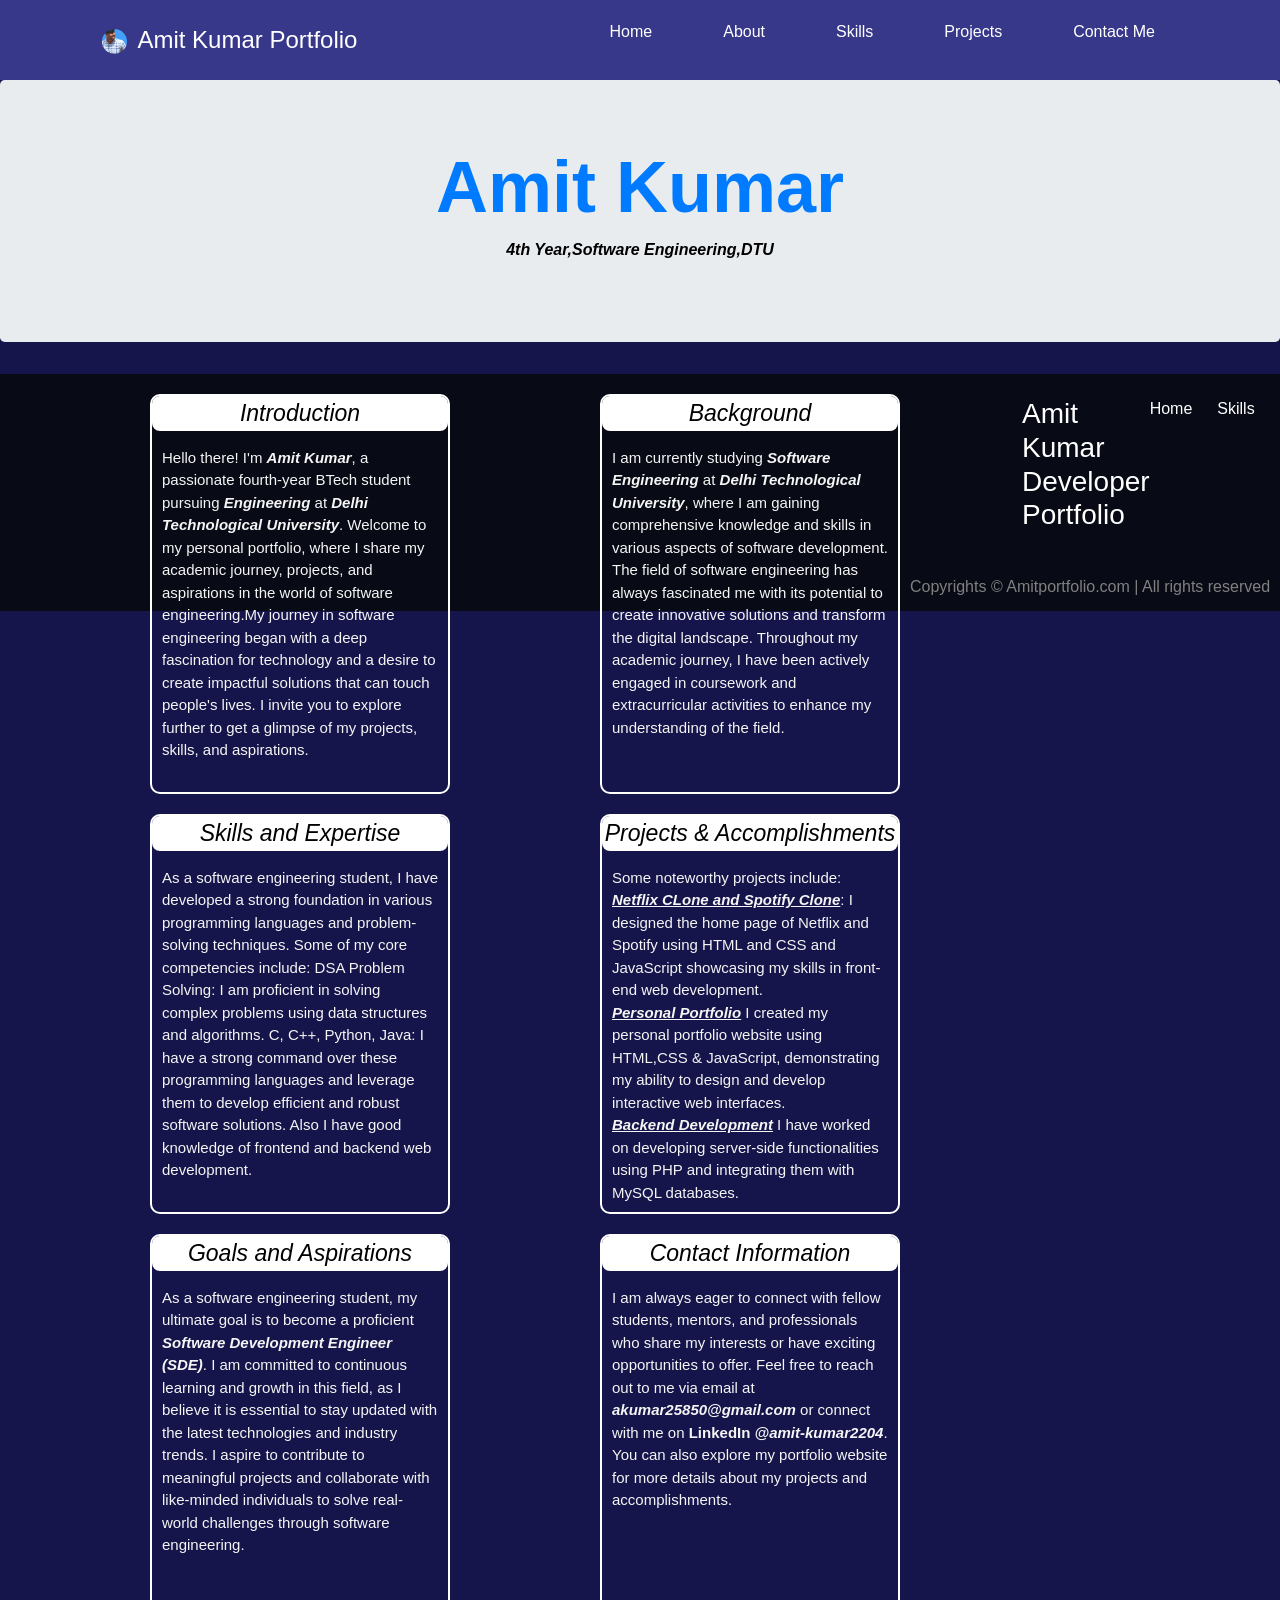
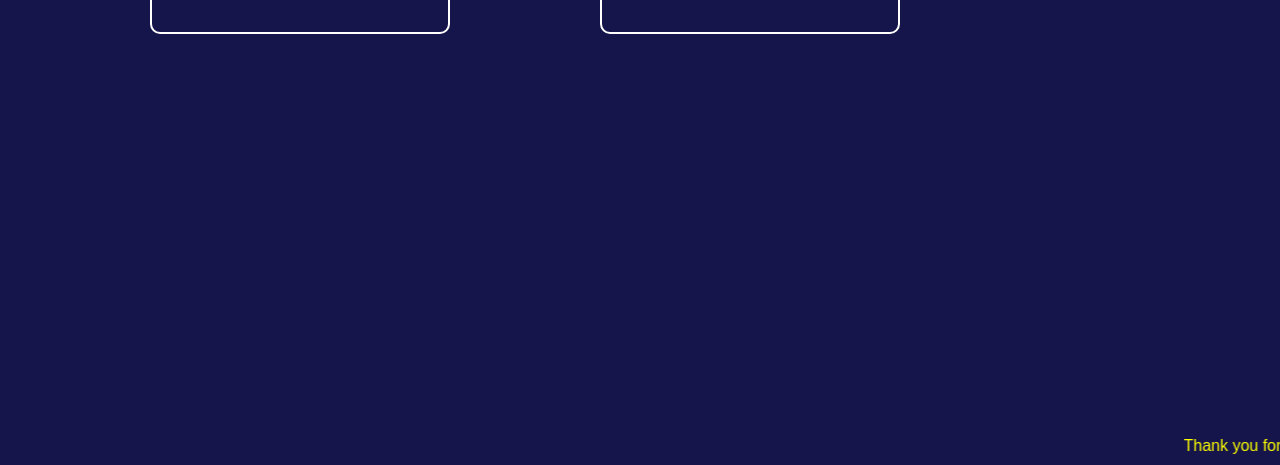
<file: about.html>
<!DOCTYPE html>
<html lang="en">

<head>
    <meta charset="UTF-8">
    <meta http-equiv="X-UA-Compatible" content="IE=edge">
    <meta name="viewport" content="width=device-width, initial-scale=1.0">
    <title>About Me</title>
    <link rel="stylesheet" href="bootstrap.css">
    <link rel="stylesheet" href="aboutCSS.css">
    <link rel="icon" type="img/jpg" href="Feviconme.jpg">

</head>

<body>
    <header>
        <nav>
            <div class="left">
                <img class="dp" src="me.jpg" alt="">
                <a href="index.html" class="ap">Amit Kumar Portfolio</a>

            </div>
            <div class="right">
                <ul>
                    <li><a class="link" href="index.html">Home</a></li>
                    <li><a class="link" href="about.html">About</a></li>
                    <li><a class="link" href="skills.html">Skills</a></li>
                    <li><a class="link" href="projects.html">Projects</a></li>
                    <li><a class="link" href="contact.html">Contact Me</a></li>
                </ul>

            </div>
        </nav>
    </header>
    <main>
    <div class="jumbotron text-center ">
        <h1 class="display-3 font-weight-bold text-primary"> Amit Kumar </h1>
        <p class="font-italic font-weight-bold">4th Year,Software Engineering,DTU</p>
    </div>
    <div class="main1">
        <div class="a1">
            <center>
                <p class="head">Introduction</p>
            </center>
            <p class="b1text">Hello there! I'm <b><i>Amit Kumar</i></b>, a passionate fourth-year BTech student pursuing
                <b><i>Engineering</i></b> at <b><i>Delhi
                        Technological University</i></b>. Welcome to my personal portfolio, where I share my academic
                journey,
                projects, and
                aspirations in the world of software engineering.My journey in software engineering began with a deep
                fascination for technology and a desire to create impactful solutions that can touch people's lives.
                I invite you to explore further to get a glimpse of my projects, skills, and aspirations.
            </p>

        </div>
        <div class="b1">
            <center>
                <p class="head">Background</p>
            </center>
            <p class="b2text">I am currently studying <b><i>Software Engineering</i></b> at <b><i>Delhi Technological
                        University</i></b>, where I am
                gaining comprehensive knowledge and skills in various aspects of software development. The field of
                software engineering has always fascinated me with its potential to create innovative solutions and
                transform the digital landscape. Throughout my academic journey, I have been actively engaged in
                coursework and extracurricular activities to enhance my understanding of the field.</p>

        </div>
        <div class="c1">
            <center>
                <p class="head">Skills and Expertise</p>
            </center>
            <p class="b2text">As a software engineering student, I have developed a strong foundation in various
                programming languages and problem-solving techniques. Some of my core competencies include:
                DSA Problem Solving: I am proficient in solving complex problems using data structures and algorithms.
                C, C++, Python, Java: I have a strong command over these programming languages and leverage them to
                develop efficient and robust software solutions. Also I have good knowledge of frontend and backend web
                development.
            </p>

        </div>
    </div>

    <div class="main2">
        <div class="a2">
            <center>
                <p class="head">Projects & Accomplishments</p>
            </center>
            <p class="b2text"> Some noteworthy projects include:
                <b><i><u>Netflix CLone and Spotify Clone</u></i></b>: I designed the home page of Netflix and Spotify using HTML and
                CSS and JavaScript showcasing my
                skills in front-end web development.
                <br>
                <b><i><u>Personal Portfolio</u></i></b> I created my personal portfolio website using HTML,CSS &
                JavaScript,
                demonstrating my ability to design and develop interactive web interfaces.
                <br><i><b><u>Backend Development</u></b></i> I have worked on developing server-side functionalities
                using PHP and integrating
                them with MySQL databases.

            </p>

        </div>
        <div class="b2">
            <center>
                <p class="head">Goals and Aspirations</p>
            </center>
            <p class="b2text">
                As a software engineering student, my ultimate goal is to become a proficient <b><i>Software Development
                        Engineer (SDE)</i></b>. I am committed to continuous learning and growth in this field, as I
                believe it is
                essential to stay updated with the latest technologies and industry trends. I aspire to contribute to
                meaningful projects and collaborate with like-minded individuals to solve real-world challenges through
                software engineering.

            </p>

        </div>
        <div class="c2">
            <center>
                <p class="head">Contact Information</p>
            </center>
            <p class="b2text">
                I am always eager to connect with fellow students, mentors, and professionals who share my interests or
                have exciting opportunities to offer. Feel free to reach out to me via email at <b><i>akumar25850@gmail.com</i></b> or
                connect with me on <b>LinkedIn <i>@amit-kumar2204</i></b>. You can also explore my portfolio website for
                more details about my projects and accomplishments.
            </p>

        </div>
    </div>
    <div class="last"><center><marquee>Thank you for visiting my portfolio, and I look forward to connecting with you!</marquee></div>
    </main>
    <footer>
        <div class="footer">
            <div class="footer-first">
                <h3>Amit Kumar Developer Portfolio</h3>
            </div>
            <div class="footer-second">
                <ul>
                    <li><a href="index.html" class="flinks">Home</a></li>
                    <li><a href="skills.html" class="flinks">Skills</a></li>
                    <li><a href="projects.html" class="flinks">Projects</a></li>
                    <li><a href="contact.html" class="flinks">Contact</a></li>
                </ul>
            </div>
            
        </div>
        <div class="footer-rights">
            Copyrights &#169; Amitportfolio.com | All rights reserved
        </div>
    </footer>    
    
        
    
</body>

</html>
</file>
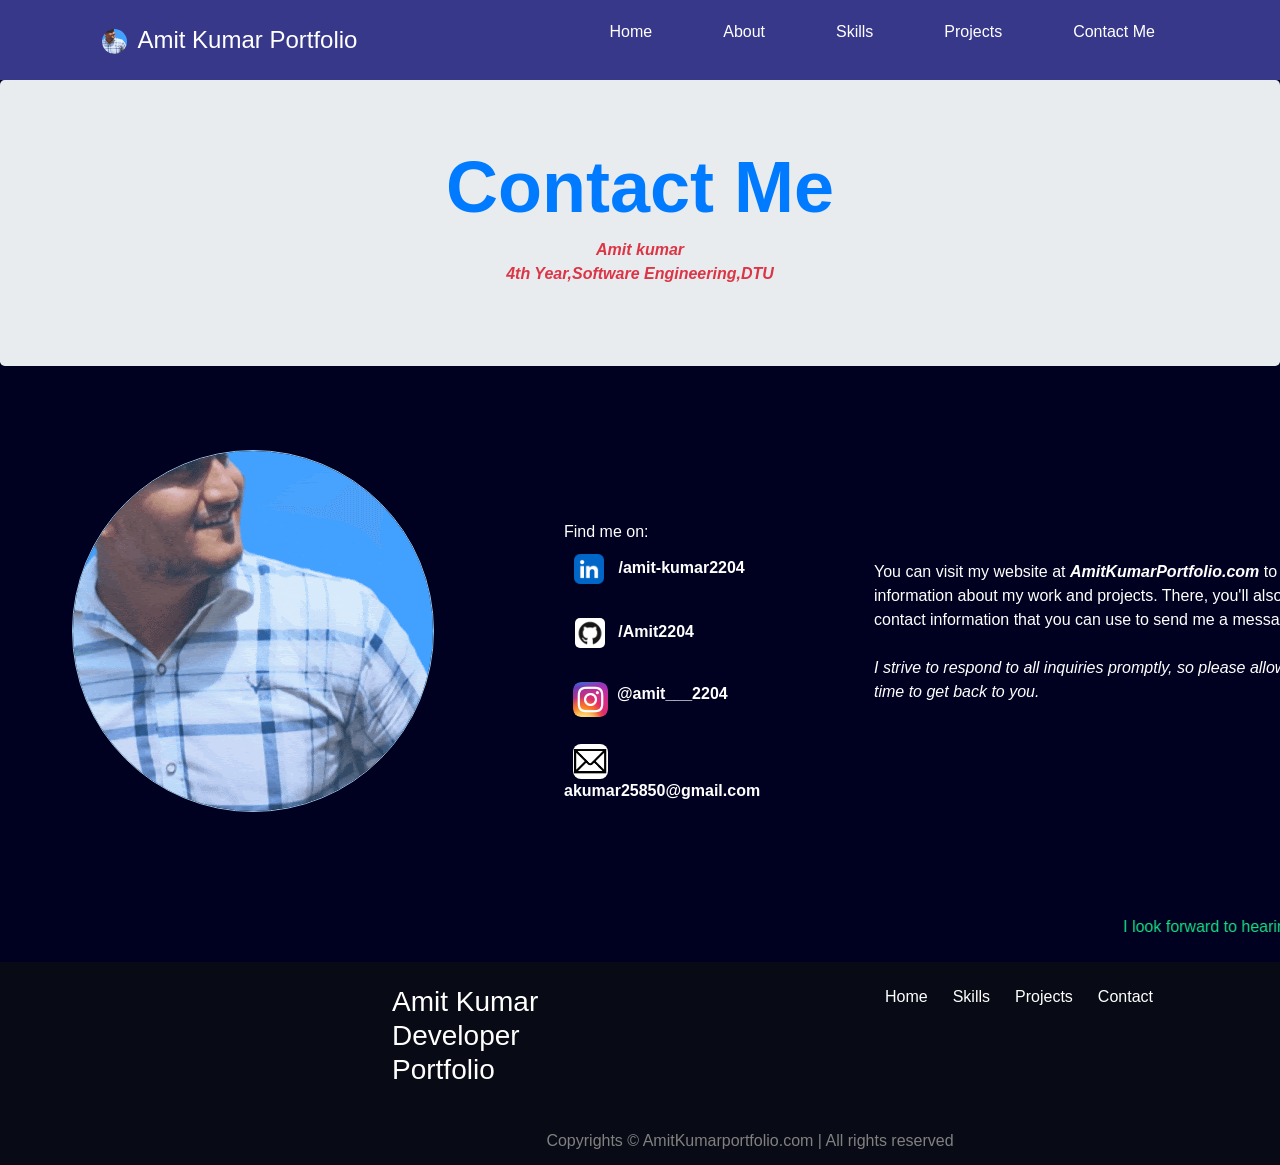
<file: contact.html>
<!DOCTYPE html>
<html lang="en">

<head>
    <meta charset="UTF-8">
    <meta http-equiv="X-UA-Compatible" content="IE=edge">
    <meta name="viewport" content="width=device-width, initial-scale=1.0">
    <title>Contact Me</title>
    <link rel="stylesheet" href="bootstrap.css">
    <link rel="stylesheet" href="contactCSS.css">
    <link rel="icon" type="img/jpg" href="Feviconme.jpg">

</head>

<body>
    <header>
        <nav>
            <div class="left">
                <img class="dp" src="me.jpg" alt="">
                <a href="index.html" class="ap">Amit Kumar Portfolio</a>

            </div>
            <div class="right">
                <ul>
                    <li><a class="link" href="index.html">Home</a></li>
                    <li><a class="link" href="about.html">About</a></li>
                    <li><a class="link" href="skills.html">Skills</a></li>
                    <li><a class="link" href="projects.html">Projects</a></li>
                    <li><a class="link" href="contact.html">Contact Me</a></li>
                </ul>

            </div>
        </nav>
    </header>
    <main>
        <div class="jumbotron text-center jbt mainhead">
            <h1 class="display-3 font-weight-bold text-primary">Contact Me</h1>
            <p class="text-danger font-italic font-weight-bold">Amit kumar <br>4th Year,Software Engineering,DTU</p>
        </div>
        <div class="left1">
            <div class="photo">
                <img src="me.jpeg" alt="" class="me">
            </div>
            <div class="right1">
                Find me on:<br>
                <img src="linkedin.webp" alt="" class="in">
                <b><a href="www.linkedin.com/in/amit-kumar2204" class="links">/amit-kumar2204</a></b><br>
                <br>

                <img src="git.png" alt="" class="git">
                <b><a href="https://github.com/akumar2204" class="links">&nbsp;&nbsp;/Amit2204</a></b><br>
                <br>

                <img src="Instagram.webp" alt="" class="ig">
                <b><a href="https://www.instagram.com/amit___2204/profilecard/?igsh=c3Fua2wxa3lreWZw"
                        class="links">&nbsp;@amit___2204</a></b><br>
                <br>

                <img src="mail.png" alt="" class="mail">
                <b><a href="mailto:akumar25850@gmail.com" class="links">&nbsp; akumar25850@gmail.com</a></b>


            </div>
            <div class="right2">
                You can visit my website at <b><i><a href="./index.html">AmitKumarPortfolio.com</a></i></b> to find more
                information about my work and projects. There,
                you'll also find a contact information that you can use to send me a message directly.
                <br><br>

                <i>I strive to respond to all inquiries promptly, so please allow me some time to get back to you. </i>
            </div>
        </div>
        </div>
        <p class="para">
            <marquee scrollamount="10">I look forward to hearing from you and potentially working together on exciting
                projects!</marquee>
        </p>
    </main>
    <footer>
        <div class="footer">
            <div class="footer-first">
                <h3>Amit Kumar Developer Portfolio</h3>
            </div>
            <div class="footer-second">
                <ul>
                    <li><a href="index.html" class="flinks">Home</a></li>
                    <li><a href="skills.html" class="flinks">Skills</a></li>
                    <li><a href="projects.html" class="flinks">Projects</a></li>
                    <li><a href="contact.html" class="flinks">Contact</a></li>
                </ul>
            </div>

        </div>
        <div class="footer-rights">
            Copyrights &#169; AmitKumarportfolio.com | All rights reserved
        </div>
    </footer>
</body>

</html>
</file>
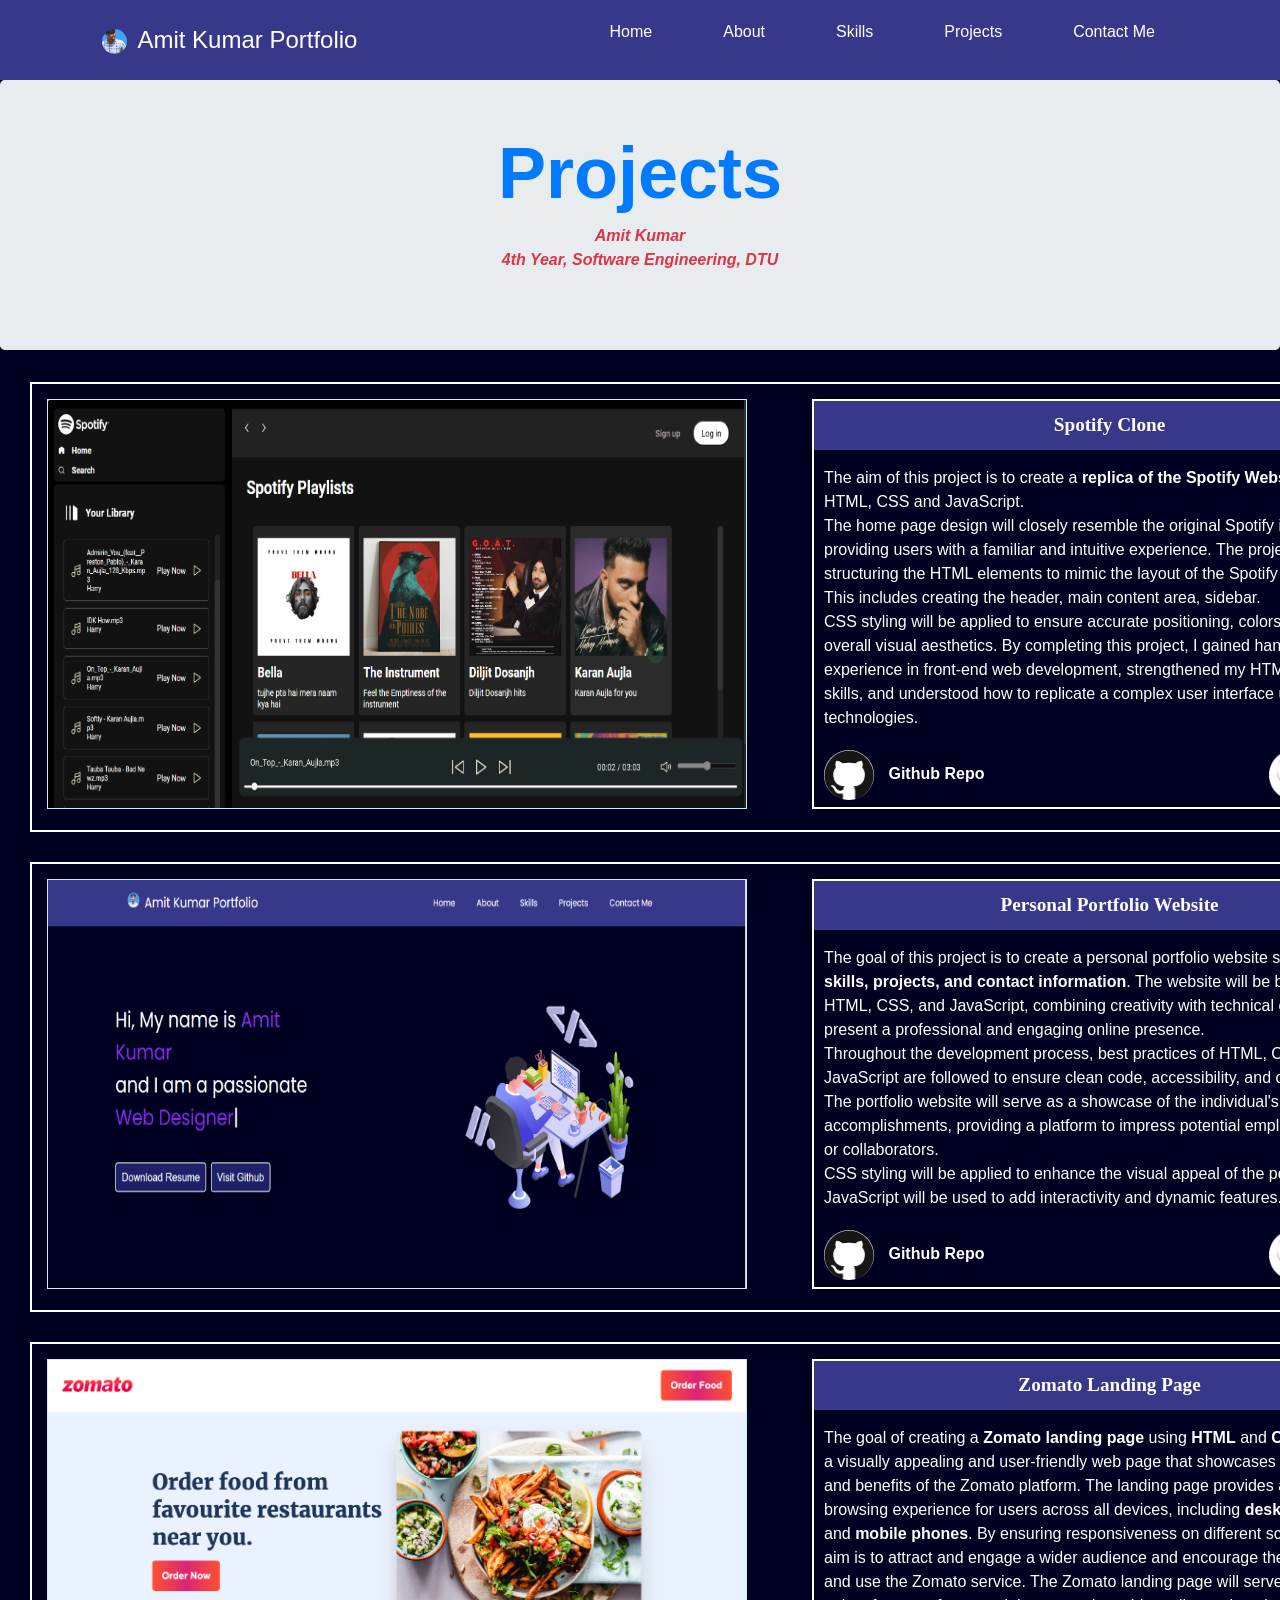
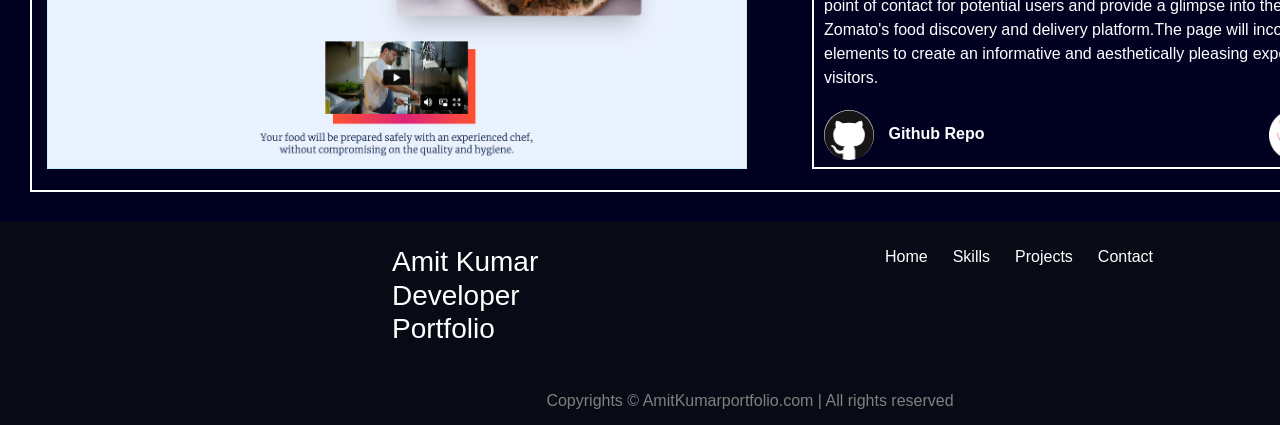
<file: projects.html>
<!DOCTYPE html>
<html lang="en">

<head>
    <meta charset="UTF-8">
    <meta http-equiv="X-UA-Compatible" content="IE=edge">
    <meta name="viewport" content="width=device-width, initial-scale=1.0">
    <title>Projects</title>
    <link rel="stylesheet" href="bootstrap.css">
    <link rel="stylesheet" href="projectsCSS.css">
    <link rel="icon" type="img/jpg" href="Feviconme.jpg">

</head>

<body>
    <header>
        <nav>
            <div class="left">
                <img class="dp" src="me.jpg" alt="">
                <a href="index.html" class="ap">Amit Kumar Portfolio</a>

            </div>
            <div class="right">
                <ul>
                    <li><a class="link" href="index.html">Home</a></li>
                    <li><a class="link" href="about.html">About</a></li>
                    <li><a class="link" href="skills.html">Skills</a></li>
                    <li><a class="link" href="projects.html">Projects</a></li>
                    <li><a class="link" href="contact.html">Contact Me</a></li>
                </ul>

            </div>
        </nav>
    </header>
    <main>
        <div class="jumbotron text-center jbt mainhead">
            <h1 class="display-3 font-weight-bold text-primary">Projects</h1>
            <p class="text-danger font-italic font-weight-bold">Amit Kumar <br>4th Year, Software Engineering, DTU</p>
        </div>
        <div class="main1">
            <div class="left1">
                <img class="imgl1" src="ig.png" alt="">
            </div>
            <div class="right1">
                <center><b>
                        <p class="projHead">Spotify Clone</p>
                    </b></center>
                <p class="desc_content">The aim of this project is to create a <b>replica of the Spotify Website</b>
                    using HTML, CSS and JavaScript.<br>The home
                    page design will closely resemble the original Spotify interface, providing users with a familiar
                    and
                    intuitive experience.
                    The project will involve structuring the HTML elements to mimic the layout of the Spotify home
                    page.
                    This includes creating the header, main content area, sidebar.<br>CSS styling will be applied
                    to ensure accurate positioning, colors, fonts, and overall visual aesthetics.
                    By completing this project, I gained hands-on experience in front-end web development, strengthened
                    my HTML and CSS skills, and understood how to replicate a complex user interface using these
                    technologies.
                </p>
                <img src="github.png" alt="" class="github">
                <b><a class="gitlink" href="https://github.com/akumar2204/Spotify-clone">Github Repo</a></b>
                <img src="live.png" alt="" class="live">
                <b><a href="https://github.com/akumar2204/Spotify-clone" class="pagelink"> Live Link</a></b>
            </div>
        </div>




        <div class="main2">
            <div class="left2">
                <img class="imgl2" src="anshulPF.png" alt="">
            </div>
            <div class="right2">
                <center><b>
                        <p class="projHead">Personal Portfolio Website </p>
                    </b></center>
                <p class="desc_content">The goal of this project is to create a personal portfolio website showcasing
                    the
                    <b>skills, projects, and contact information</b>. The website will be built using HTML, CSS,
                    and JavaScript, combining creativity with technical expertise to present a professional and engaging
                    online presence.<br>
                    Throughout the development process, best practices of HTML, CSS, and JavaScript are followed to
                    ensure clean code, accessibility, and optimization. The portfolio website will serve as a showcase
                    of
                    the individual's skills and accomplishments, providing a platform to impress potential employers,
                    clients, or collaborators.<br>
                    CSS styling will be applied to enhance the visual appeal of the portfolio, while JavaScript will be
                    used
                    to add interactivity and dynamic features.
                </p>
                <img src="github.png" alt="" class="github">
                <b><a class="gitlink" href="https://github.com/akumar2204/Portfolio">Github Repo</a></b>
                <img src="live.png" alt="" class="live">
                <b><a href="https://github.com/akumar2204/Portfolio" class="pagelink"> Live Link</a></b>
            </div>
        </div>

        <div class="main2">
            <div class="left2">
                <img class="imgl2" src="zomato.png" alt="">
            </div>
            <div class="right2">
                <center><b>
                        <p class="projHead">Zomato Landing Page </p>
                    </b></center>
                <p class="desc_content">The goal of creating a <b>Zomato landing page</b> using <b>HTML</b> and <b>CSS</b> is to 
                    design a visually appealing and user-friendly web page that showcases the key features and 
                    benefits of the Zomato platform. The landing page provides a seamless browsing experience 
                    for users across all devices, including <b>desktops, tablets, </b>and <b>mobile phones</b>. 
                    By ensuring responsiveness on different screen sizes, the aim is to attract and engage a
                    wider audience and encourage them to explore and use the Zomato service.
                
                    The Zomato landing page will serve as the first point of 
                    contact for potential users and provide a glimpse into the world of Zomato's food discovery 
                    and delivery platform.The page will incorporate various elements to 
                    create an informative and aesthetically pleasing experience for visitors.
                </p>
                <img src="github.png" alt="" class="github">
                <b><a class="gitlink" href="https://github.com/akumar2204/Zomato-Landing-Page-UI-">Github Repo</a></b>
                <img src="live.png" alt="" class="live">
                <b><a href="https://github.com/akumar2204/Zomato-Landing-Page-UI-" class="pagelink"> Live Link</a></b>
            </div>
        </div>
    </main>
    <footer>
        <div class="footer">
            <div class="footer-first">
                <h3>Amit Kumar Developer Portfolio</h3>
            </div>
            <div class="footer-second">
                <ul>
                    <li><a href="index.html" class="flinks">Home</a></li>
                    <li><a href="skills.html" class="flinks">Skills</a></li>
                    <li><a href="projects.html" class="flinks">Projects</a></li>
                    <li><a href="contact.html" class="flinks">Contact</a></li>
                </ul>
            </div>

        </div>
        <div class="footer-rights">
            Copyrights &#169; AmitKumarportfolio.com | All rights reserved
        </div>
    </footer>
</body>

</html>
</file>
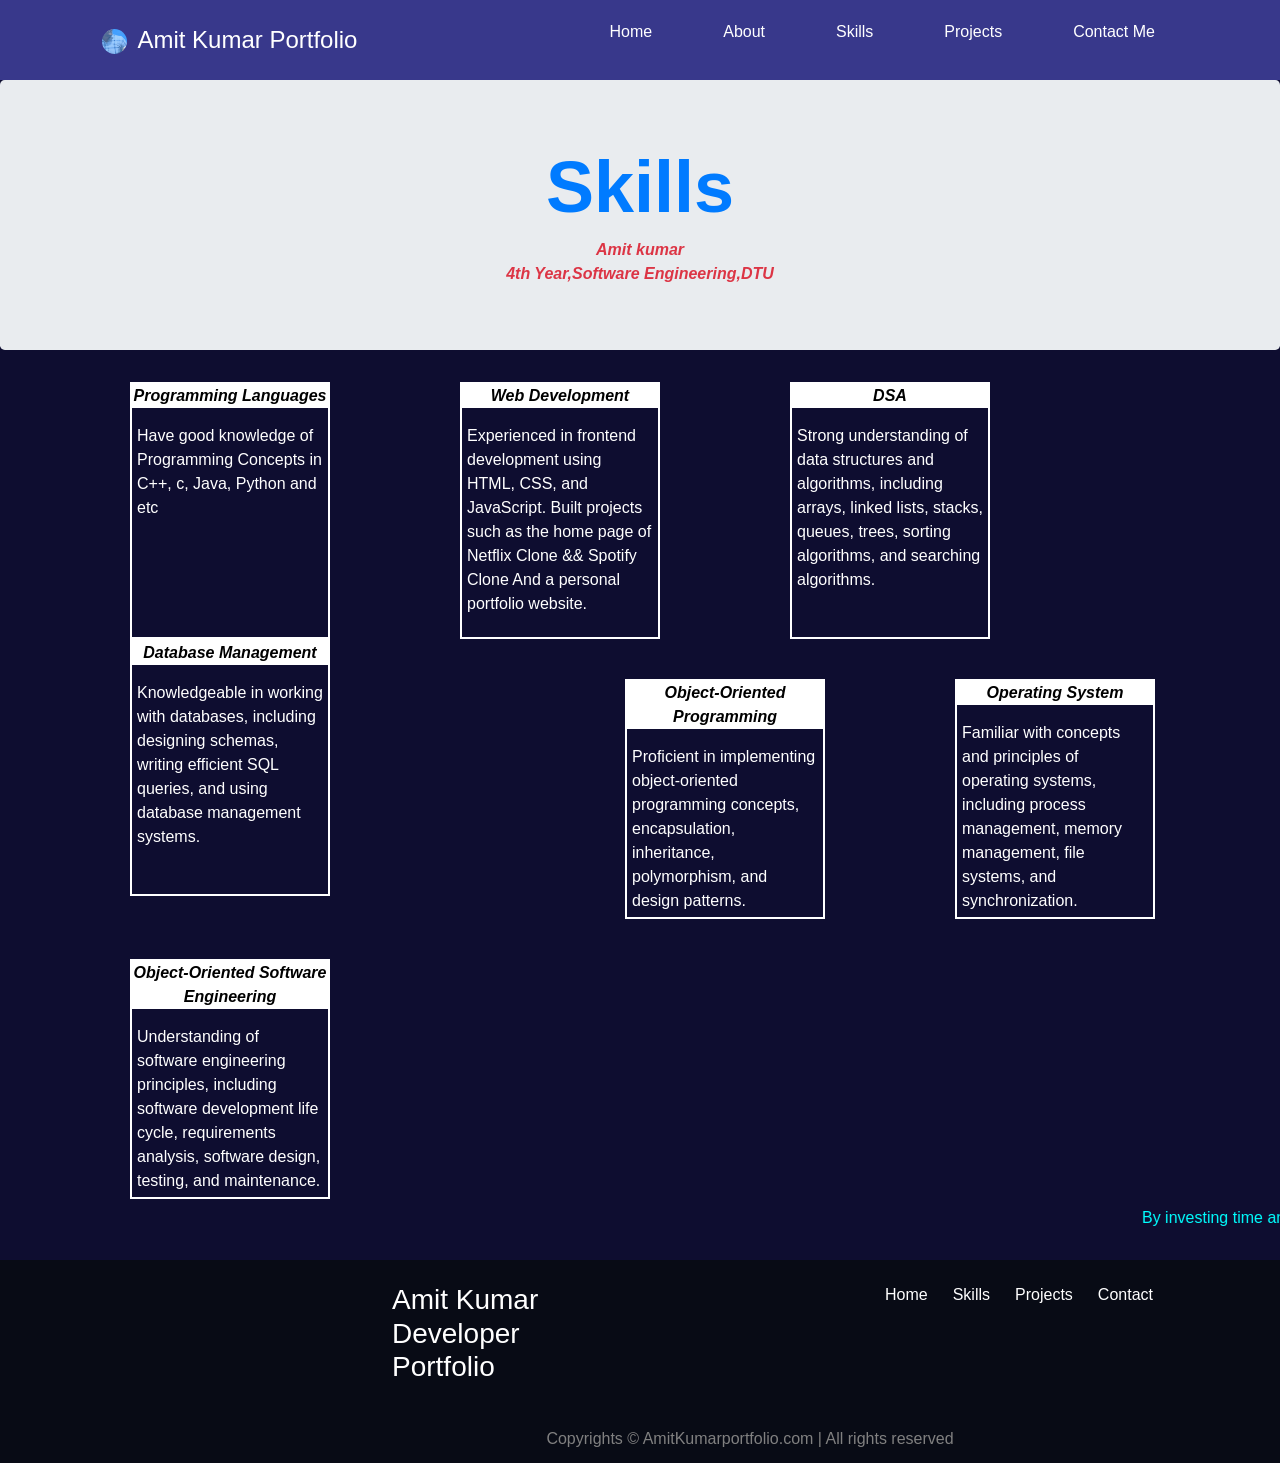
<file: skills.html>
<!DOCTYPE html>
<html lang="en">

<head>
    <meta charset="UTF-8">
    <meta http-equiv="X-UA-Compatible" content="IE=edge">
    <meta name="viewport" content="width=device-width, initial-scale=1.0">
    <title>Skills</title>
    <link rel="stylesheet" href="bootstrap.css">
    <link rel="stylesheet" href="skillsCSS.css">
    <link rel="icon" type="img/jpg" href="Feviconme.jpg">

</head>

<body>
    <header>
        <nav>
            <div class="left">
                <img class="dp" src="me.jpg" alt="">
                <a href="index.html" class="ap">Amit Kumar Portfolio</a>

            </div>
            <div class="right">
                <ul>
                    <li><a class="link" href="index.html">Home</a></li>
                    <li><a class="link" href="about.html">About</a></li>
                    <li><a class="link" href="skills.html">Skills</a></li>
                    <li><a class="link" href="projects.html">Projects</a></li>
                    <li><a class="link" href="contact.html">Contact Me</a></li>
                </ul>

            </div>
        </nav>
    </header>

    <div class="jumbotron text-center jbt ">
        <h1 class="display-3 font-weight-bold text-primary"> Skills</h1>
        <p class="text-danger font-italic font-weight-bold">Amit kumar <br>4th Year,Software Engineering,DTU</p>
    </div>

    <main>
    <div class="main">
        <div class="a">
            <center>
                <p class="head"><b>Programming Languages</b></p>
            </center>
            <p class="content">
                Have good knowledge of Programming Concepts in C++, c, Java, Python and etc
            </p>
        </div>
        <div class="b">
            <center>
                <p class="head"><b>Web Development</b></p>
            </center>
            <p class="content">
                Experienced in frontend development using HTML, CSS, and JavaScript. Built projects such as the home
                page of
                Netflix Clone && Spotify Clone And a personal portfolio website.
            </p>
        </div>
        <div class="c">
            <center>
                <p class="head"><b>DSA</b></p>
            </center>
            <p class="content">
                Strong understanding of data structures and algorithms, including arrays, linked lists, stacks, queues,
                trees, sorting algorithms, and searching algorithms.
            </p>
        </div>
        <div class="d">
            <center>
                <p class="head"><b>Database Management</b></p>
            </center>
            <p class="content">
                Knowledgeable in working with databases, including designing schemas, writing efficient SQL queries, and
                using database management systems.
            </p>
        </div>
    </div>
    <div class="main2">
        <div class="a2">
            <center>
                <p class="head"><b>Object-Oriented Programming</b></p>
            </center>
            <p class="content">
                Proficient in implementing object-oriented programming concepts, encapsulation, inheritance,
                polymorphism, and design patterns.
            </p>
        </div>
        <div class="b2">
            <center>
                <p class="head"><b>Operating System</b></p>
            </center>
            <p class="content">
                Familiar with concepts and principles of operating systems, including process management, memory
                management, file systems, and synchronization.
            </p>
        </div>
        <div class="c2">
            <center>
                <p class="head"><b>Object-Oriented Software Engineering</b></p>
            </center>
            <p class="content">
                Understanding of software engineering principles, including software development life cycle,
                requirements analysis, software design, testing, and maintenance.
            </p>
        </div>
    </div>
    <marquee scrollamount="10"><p class="last">By investing time and effort into acquiring new skills, individuals can position themselves as valuable assets.</marquee></p>
    </main>
    <footer>
        <div class="footer">
            <div class="footer-first">
                <h3>Amit Kumar Developer Portfolio</h3>
            </div>
            <div class="footer-second">
                <ul>
                    <li><a href="index.html" class="flinks">Home</a></li>
                    <li><a href="skills.html" class="flinks">Skills</a></li>
                    <li><a href="projects.html" class="flinks">Projects</a></li>
                    <li><a href="contact.html" class="flinks">Contact</a></li>
                </ul>
            </div>
            
        </div>
        <div class="footer-rights">
            Copyrights &#169; AmitKumarportfolio.com | All rights reserved
        </div>
    </footer>    
</body>

</html>
</file>
<file: aboutCSS.css>
* {
    margin: 0;
    padding: 0;
}

body {
    background-color: rgb(21, 21, 75);
    color: white;
    font-family: 'Poppins', sans-serif;
}

nav {
    display: flex;
    justify-content: space-around;
    align-items: center;
    height: 80px;
    background-color: rgb(56, 56, 139);
}

nav ul {
    display: flex;
    justify-content: center;
}

nav ul li {
    list-style: none;
    margin: 0 23px;
}

nav ul li a {
    text-decoration: none;
    color: white;
}

nav ul li a:hover {
    text-decoration: none;
    color: rgb(162, 162, 244);
    font-size: 1.04rem;
}

.left {

    font-size: 1.5rem;
}

.dp {
    width: 25px;
    height: 25px;
    border-radius: 50%;
    margin-right: 5px;
}

a {
    text-decoration: none;
    color: inherit;
}

nav {
    color: #fff;
    display: flex;
    align-items: center;
    gap: 25px;
}

ul {
    list-style: none;
    display: flex;
    gap: 25px;
}

.link {
    position: relative;
    display: inline-block;
}

.link::before {
    content: '';
    position: absolute;
    left: 0;
    bottom: 0;
    width: 100%;
    height: 2px;
    background-color: #fff;
    border-radius: 4px;
    scale: 0 1;
    transform-origin: right;
    transition: scale 0.25s;
}

.link:hover::before {
    scale: 1;
    transform-origin: left;
}

p {
    color: black;
}

.a1,
.a2 {
    float: left;
    border: rgb(255, 255, 255) solid 2px;
    height: 400px;
    width: 300px;
    margin-left: 150px;
    border-radius: 10px;
    margin-top: 20px;
}

.b1,
.b2 {
    float: left;
    border: rgb(255, 255, 255) solid 2px;
    height: 400px;
    width: 300px;
    margin-top: 20px;
    margin-left: 150px;
    border-radius: 10px;
}

.c1,
.c2 {
    float: left;
    border: rgb(255, 255, 255) solid 2px;
    height: 400px;
    width: 300px;
    margin-top: 20px;
    margin-left: 150px;
    border-radius: 10px;
}

.head {
    color: black;
    background-color: rgb(255, 255, 255);
    border-radius: 8px;
    font-style: italic;
    font-size: 23px;

}

.b1text,
.b2text {
    align-content: center;
    /* justify-content: center; */
    color: whitesmoke;
    /* margin-left: 20px; */
    font-size: 15px;
    margin: 10px;

}
.last{
    float:inline-end;
    margin-top: 400px;
   margin-left: 450px;
    width: 600px;
    color: yellow;
}
footer {
    background-color: rgb(8, 11, 21);

}

.footer {
    display: flex;
    padding: 23px 122px;
    justify-content: space-evenly;
}

.footer ul {
    list-style: none;
}

.footer>div {
    width: 223px;
}

footer .footer-rights {
    text-align: center;
    color: gray;
    padding: 12px 0px;
}
.flinks:hover{
    text-decoration: none;
    color: white;
}
.ap:hover{
    text-decoration: none;
    color: white;
}
</file>
<file: contactCSS.css>
* {
    margin: 0;
    padding: 0;
}

body {
    background-color: rgb(0, 0, 33);
    color: white;
    font-family: 'Poppins', sans-serif;
}

nav {
    display: flex;
    justify-content: space-around;
    align-items: center;
    height: 80px;
    background-color: rgb(56, 56, 139);
}

nav ul {
    display: flex;
    justify-content: center;
}

nav ul li {
    list-style: none;
    margin: 0 23px;
}

nav ul li a {
    text-decoration: none;
    color: white;
}

nav ul li a:hover {
    text-decoration: none;
    color: rgb(162, 162, 244);
    font-size: 1.04rem;
}

.left {

    font-size: 1.5rem;
}

.dp {
    width: 25px;
    height: 25px;
    border-radius: 50%;
    margin-right: 5px;
}

a {
    text-decoration: none;
    color: inherit;
}

nav {
    color: #fff;
    display: flex;
    align-items: center;
    gap: 25px;
}

ul {
    list-style: none;
    display: flex;
    gap: 25px;
}

.link {
    position: relative;
    display: inline-block;
}

.link::before {
    content: '';
    position: absolute;
    left: 0;
    bottom: 0;
    width: 100%;
    height: 2px;
    background-color: #fff;
    border-radius: 4px;
    scale: 0 1;
    transform-origin: right;
    transition: scale 0.25s;
}

.link:hover::before {
    scale: 1;
    transform-origin: left;
}

.ap:hover {
    text-decoration: none;
    color: white;
}

.left1 {
    /* margin: 40px; */
    margin-top: 2px;
    margin-left: 22px;
    margin-right: 25px;
    margin-bottom: 15px;
    /* border: 2px solid white; */
    height: 500px;
    width: 1420px;
    float: left;
}

.photo {
    margin: 50px;
    float: left;

}

.me {
    border-radius: 700px;
    border: 0.11px solid rgb(149, 193, 224);
}

.right1 {
    /* margin: 70px; */
    /* border: 2px solid yellow; */
    height: 300px;
    width: 240px;
    float: left;
    margin-left: 80px;
    margin-top: 120px;
}

.in {
    height: 50px;
    width: 50px;

}

.git {
    height: 30px;
    width: 30px;
    margin-left: 11px;
    border-radius: 5px;
}

.links:hover {
    text-decoration: none;

}

.tw {
    height: 45px;
    width: 45px;
    margin-left: 4px;
    margin-top: 7px;
    border-radius: 8px;
}

.mail {
    height: 35px;
    width: 35px;
    margin-left: 9px;
    margin-top: 3px;
    border-radius: 8px;
    background-color: white;
}

.ig {
    height: 35px;
    width: 35px;
    margin-left: 9px;
    margin-top: 10px;
    border-radius: 8px;
}

.right2 {
    /* border: 2px solid greenyellow; */
    float: left;
    height: 200px;
    width: 500px;
    margin-top: 160px;
    margin-left: 70px;
}

.para {
    color: rgb(21, 226, 134);
    margin-top: 0px;
}

footer {
    background-color: rgb(8, 11, 21);
    float: left;
    width:1500px;
    margin-top: 0px;
    justify-content: center;

}

.footer {
    display: flex;
    padding: 23px 122px;
    justify-content: space-evenly;
}

.footer ul {
    list-style: none;
}

.footer>div {
    width: 223px;
}

footer .footer-rights {
    text-align: center;
    color: gray;
    padding: 12px 0px;
}
.flinks:hover{
    text-decoration: none;
    color: white;
}
</file>
<file: projectsCSS.css>
* {
    margin: 0;
    padding: 0;
}

body {
    background-color: rgb(0, 0, 33);
    color: white;
    font-family: 'Poppins', sans-serif;
}

nav {
    display: flex;
    justify-content: space-around;
    align-items: center;
    height: 80px;
    background-color: rgb(56, 56, 139);
}

nav ul {
    display: flex;
    justify-content: center;
}

nav ul li {
    list-style: none;
    margin: 0 23px;
}

nav ul li a {
    text-decoration: none;
    color: white;
}

nav ul li a:hover {
    text-decoration: none;
    color: rgb(162, 162, 244);
    font-size: 1.04rem;
}

.left {

    font-size: 1.5rem;
}

.dp {
    width: 25px;
    height: 25px;
    border-radius: 50%;
    margin-right: 5px;
}

a {
    text-decoration: none;
    color: inherit;
}

nav {
    color: #fff;
    display: flex;
    align-items: center;
    gap: 25px;
}

ul {
    list-style: none;
    display: flex;
    gap: 25px;
}

.link {
    position: relative;
    display: inline-block;
}

.link::before {
    content: '';
    position: absolute;
    left: 0;
    bottom: 0;
    width: 100%;
    height: 2px;
    background-color: #fff;
    border-radius: 4px;
    scale: 0 1;
    transform-origin: right;
    transition: scale 0.25s;
}

.link:hover::before {
    scale: 1;
    transform-origin: left;
}

.ap {
    text-decoration: none;
    color: white;
}

.mainhead {
    padding-top: 50px;
    height: 270px;
}

.main1 {
    height: 450px;
    width: 1400px;
    margin: 30px;
    border: 2px solid white;
}

.imgl1 {
    height: 410px;
    width: 700px;
    margin: 15px;
    float: left;
    border: 1px solid rgb(191, 242, 249);
}

.right1 {
    float: left;
    height: 410px;
    width: 595px;
    margin: 15px;
    border: 2px rgb(255, 255, 255) solid;
    margin-left: 50px;
}

.projHead {
    background-color: rgb(56, 56, 139);
    color: rgb(255, 255, 255);
    font-family: cursive;
    font-size: larger;
    padding: 10px 0px;
}

.desc_content {
    margin: 10px;
}

.github {
    height: 50px;
    width: 50px;
    border-radius: 50px;
    margin: 10px;
}

.gitlink,
.pagelink {
    color: white;
}

.live {
    height: 50px;
    width: 50px;
    margin-left: 280px;

}

a:hover {
    color: rgb(255, 255, 255);
}

.main2 {
    height: 450px;
    width: 1400px;
    margin: 30px;
    border: 2px solid white;
}

.imgl2 {
    height: 410px;
    width: 700px;
    margin: 15px;
    float: left;
    border: 1px solid rgb(191, 242, 249);
}

.right2 {
    float: left;
    height: 410px;
    width: 595px;
    margin: 15px;
    border: 2px rgb(255, 255, 255) solid;
    margin-left: 50px;
}

footer {
    background-color: rgb(8, 11, 21);
    float: left;
    width:1500px;
    margin-top: 0px;
    justify-content: center;

}

.footer {
    display: flex;
    padding: 23px 122px;
    justify-content: space-evenly;
}

.footer ul {
    list-style: none;
}

.footer>div {
    width: 223px;
}

footer .footer-rights {
    text-align: center;
    color: gray;
    padding: 12px 0px;
}
.flinks:hover{
    text-decoration: none;
    color: white;
}
</file>
<file: skillsCSS.css>
* {
    margin: 0;
    padding: 0;
}

body {
    background-color: rgb(14, 13, 48);
    color: white;
    font-family: 'Poppins', sans-serif;
}

nav {
    display: flex;
    justify-content: space-around;
    align-items: center;
    height: 80px;
    background-color: rgb(56, 56, 139);
}

nav ul {
    display: flex;
    justify-content: center;
}

nav ul li {
    list-style: none;
    margin: 0 23px;
}

nav ul li a {
    text-decoration: none;
    color: white;
}

nav ul li a:hover {
    text-decoration: none;
    color: rgb(162, 162, 244);
    font-size: 1.04rem;
}

.left {

    font-size: 1.5rem;
}

.dp {
    width: 25px;
    height: 25px;
    border-radius: 50%;
    margin-right: 5px;
}

a {
    text-decoration: none;
    color: inherit;
}

nav {
    color: #fff;
    display: flex;
    align-items: center;
    gap: 25px;
}

ul {
    list-style: none;
    display: flex;
    gap: 25px;
}

.link {
    position: relative;
    display: inline-block;
}

.link::before {
    content: '';
    position: absolute;
    left: 0;
    bottom: 0;
    width: 100%;
    height: 2px;
    background-color: #fff;
    border-radius: 4px;
    scale: 0 1;
    transform-origin: right;
    transition: scale 0.25s;
}

.link:hover::before {
    scale: 1;
    transform-origin: left;
}

.jbt {
    height: 270px;
}

.a,
.b,
.c,
.d {
    border: 2px solid rgb(255, 255, 255);
    float: left;
    height: 257px;
    width: 200px;
    margin-left: 130px;
}

.a2 {
    border: 2px solid rgb(255, 255, 255);
    float: left;
    height: 240px;
    width: 200px;
    margin-left: 295px;
    margin-top: 40px;
}

.b2 {
    border: 2px solid rgb(255, 255, 255);
    float: left;
    height: 240px;
    width: 200px;
    margin-left: 130px;
    margin-top: 40px;

}

.c2 {
    border: 2px solid rgb(255, 255, 255);
    float: left;
    height: 240px;
    width: 200px;
    margin-left: 130px;
    margin-top: 40px;

}

.head {
    color: black;
    background-color: rgb(255, 255, 255);
    border-radius: 8px;
    font-style: italic;
    font-size: 23px;
    font-size: medium;
    border-radius: 0px;
}
.content{
    margin: 5px;
}
footer {
    background-color: rgb(8, 11, 21);
    float: left;
    width:1500px;
    margin-top: 0px;
    justify-content: center;

}

.footer {
    display: flex;
    padding: 23px 122px;
    justify-content: space-evenly;
}

.footer ul {
    list-style: none;
}

.footer>div {
    width: 223px;
}

footer .footer-rights {
    text-align: center;
    color: gray;
    padding: 12px 0px;
}
.flinks:hover{
    text-decoration: none;
    color: white;
}
.ap:hover{
    text-decoration: none;
    color: white;
}
.last{
    float: left;
    margin: 7px;
    color: aqua;
}
</file>
